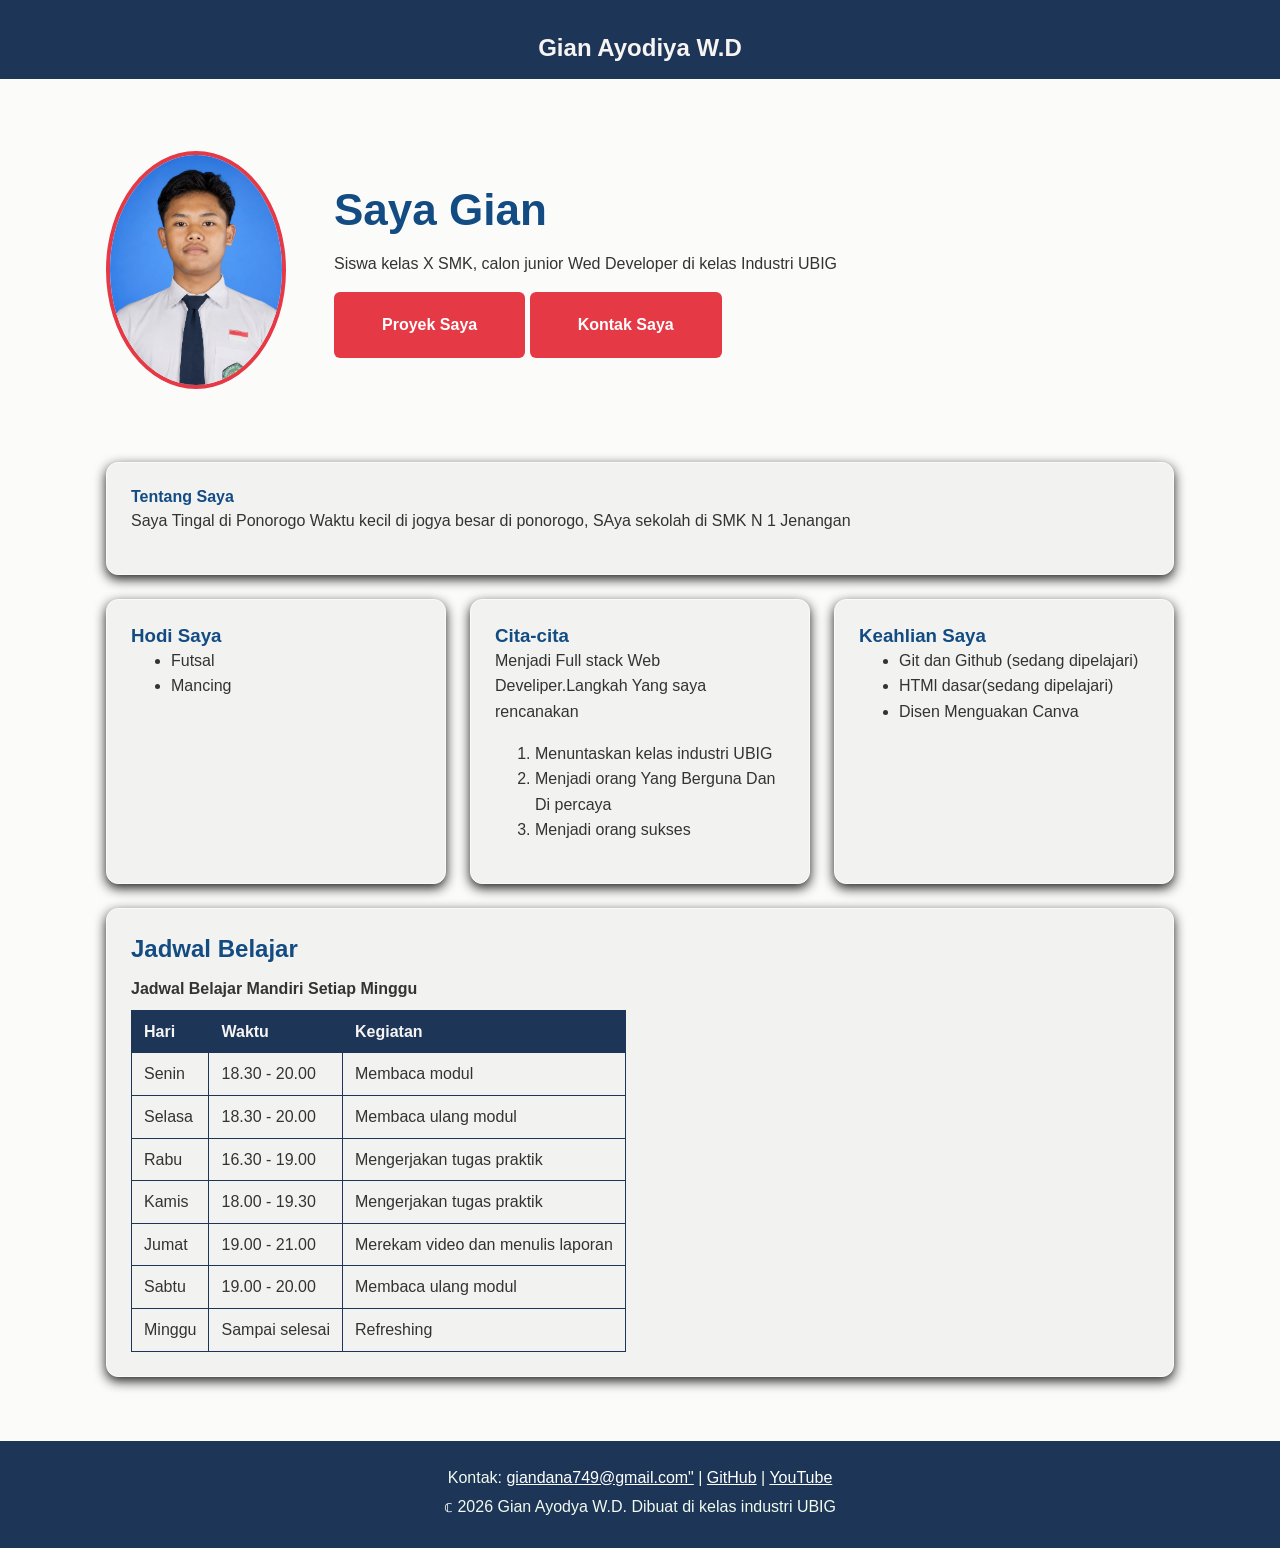
<file: index.html>
<!DOCTYPE html>
<html lang="en">
    <head>
        <meta charset="UFT-8">
        <meta name="viewport" content="width=device-width, initial-scale=1.0">
        <title>Tugas 3</title>
        <link rel="preconnect" href="https://fonts.gogleleapis.com">
        <link rel="preconnect" href="https://fonts.gstatic.com" crossorigin>
        <link href="https://fonts.gogleleapis.com/css2? family=Inter:wght@400;600&family=Poppins:wght@600;700&display=swap" rel="stylesheet">
        <link rel="stylesheet" href="css/style modul 4.css">
    </head>
    <body>
            
        <header>
            <div class="container navbar" style="text-align: center;">
            <h1>Gian Ayodiya W.D</h1>
            </div>
        </header>

        <section class="container">
        <main>
            <figure>
                   <section class="hero">
                    <img src="img/gian.jpeg" alt="Foto Profil Gian Ayodya" width="180">
                    <div>
                        <h2>Saya Gian</h2>
                          <p>Siswa kelas X SMK, calon junior Wed Developer di kelas Industri UBIG</p>

                        <a href="Modul 4 proyek.html" class="tombol"><button>Proyek Saya</button></a>
                        <a href="Modul 4 kontak.html" class="tombol"><button>Kontak Saya</button></a>
                    </div>  
                    </section>  
            </figure>
            <br>
          
            <section>
                <section class="kartu">
                <h1>Tentang Saya</h1>
                <p>Saya Tingal di Ponorogo Waktu kecil di jogya besar di ponorogo, SAya sekolah di SMK N 1 Jenangan</p>
            </section>
            </section>
             
    <div class="daftar-kartu">            
    <section class="kartu">                      
    <h1>Hodi Saya</h1>
        <ul>
            <li>Futsal</li>
            <li>Mancing</li>
        </ul>
    </section>

    <section class="kartu">
        <h1>Cita-cita</h1>
            <p>Menjadi Full stack Web Develiper.Langkah Yang saya rencanakan</p>
            <ol>
                <li>Menuntaskan kelas industri UBIG</li>
                <li>Menjadi orang Yang Berguna Dan Di percaya</li>
                <li>Menjadi orang sukses</li>
            </ol>
    </section>

    <section class="kartu">
        <h1>Keahlian Saya</h1>
            <ul>
                <li>Git dan Github (sedang dipelajari)</li>
                <li>HTMl dasar(sedang dipelajari)</li>
                <li>Disen Menguakan Canva</li>
            </ul>
    </section>
    </div>

    <section class="kartu">    
    <h2>Jadwal Belajar</h2>
    <table>
        <caption>Jadwal Belajar Mandiri Setiap Minggu</caption>
    <thead>
        <tr>
            <th>Hari</th>
            <th>Waktu</th>
            <th>Kegiatan</th>
       </tr>

    </thead>
    <tbody>
                
        <tr>
            <td>Senin</td>
            <td>18.30 - 20.00</td>
            <td>Membaca modul</td>
        </tr>

        <tr>
            <td>Selasa</td>
            <td>18.30 - 20.00</td>
            <td>Membaca ulang modul</td>
        </tr>

         <tr>
            <td>Rabu</td>
            <td>16.30 - 19.00</td>
            <td>Mengerjakan tugas praktik </td>
        </tr>

        <tr>
            <td>Kamis</td>
            <td>18.00 - 19.30</td>
            <td>Mengerjakan tugas praktik</td>
        </tr>

        <tr>
            <td>Jumat</td>
            <td>19.00 - 21.00</td>
            <td>Merekam video dan menulis laporan</td>
        </tr>

        <tr>
            <td>Sabtu</td>
            <td>19.00 - 20.00</td>
            <td>Membaca ulang modul</td>
        </tr>

        <tr>
            <td>Minggu</td>
            <td>Sampai selesai</td>
            <td>Refreshing</td>
        </tr>
    </tbody>
    </table>
    </section>
</section>

<footer>
 <p>Kontak: 
            <a href="mailto:/giandana749@gmail.com">giandana749@gmail.com"</a> |
            <a href="https://github.com/" target="_blank">GitHub</a> |
            <a href="https://www.youtube.com/" target="_blank">YouTube</a></p>
            <p>&copf; 2026 Gian Ayodya W.D. Dibuat di kelas industri UBIG</p>
</p>    
</footer>

        </main>
    </body>
    
</html>
</file>
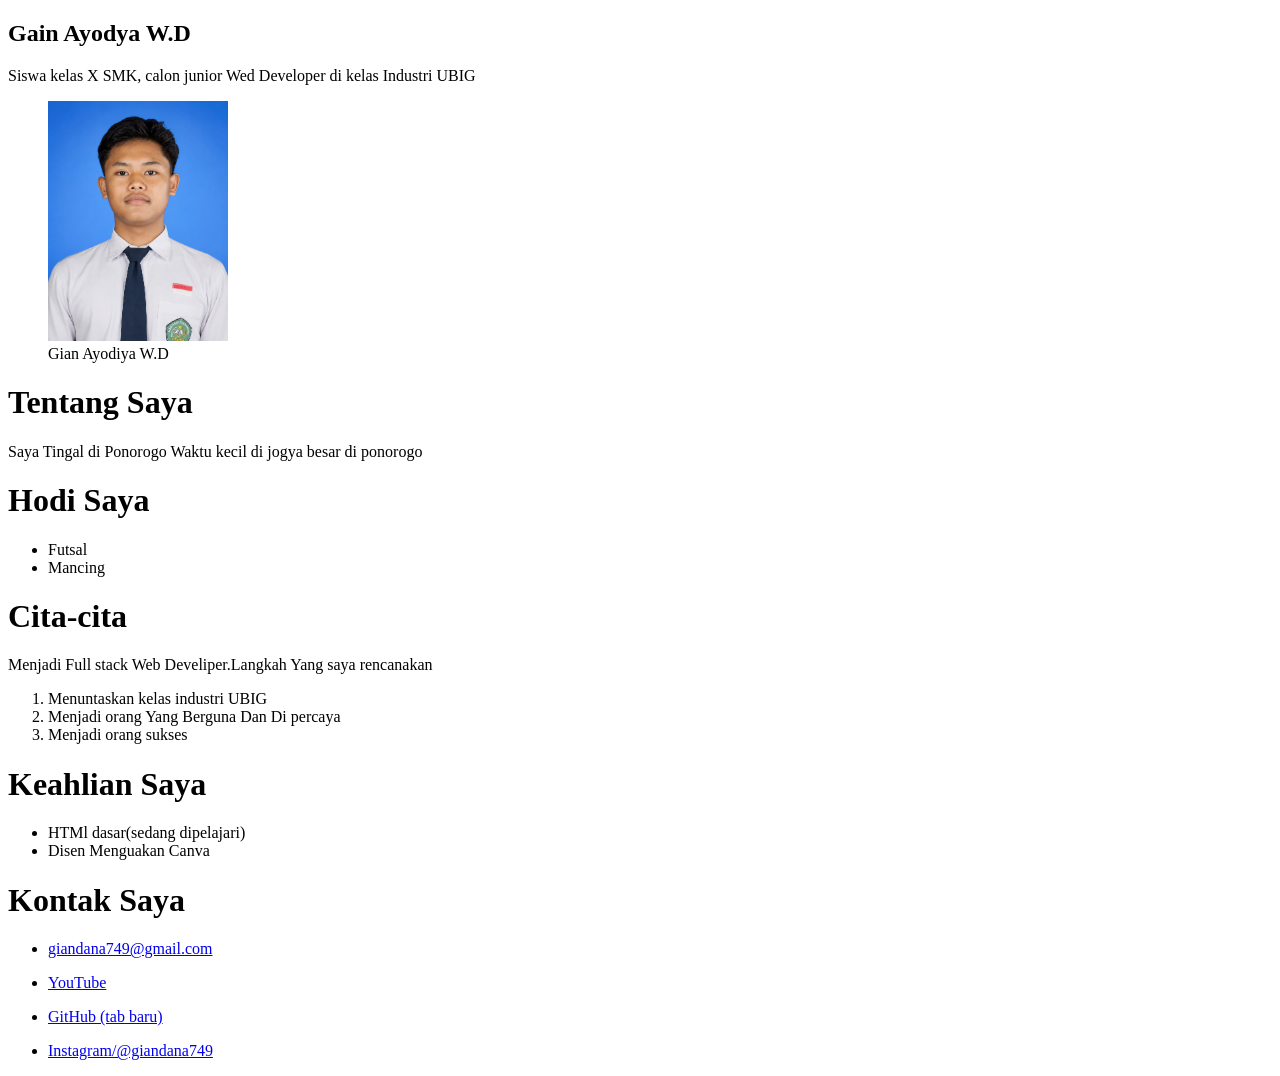
<file: Modul 1.html>
<!doctype html>
<html lang="en">
  <head>
    <meta charset="UTF-8" />
    <meta name="viewport" content="width=device-width, initial-scale=1.0" />
    <title>Gian Ayodya W.D</title>
  </head>
  <body>
    <h2>Gain Ayodya W.D</h2>
    <p>Siswa kelas X SMK, calon junior Wed Developer di kelas Industri UBIG</p>
    <figure>
      <img src="img/gian.jpeg" alt="" width="180">
      <figcaption>Gian Ayodiya W.D</figcaption>
    </figure>
    <h1>Tentang Saya</h1>

    <p>Saya Tingal di Ponorogo Waktu kecil di jogya besar di ponorogo</p>

    <h1>Hodi Saya</h1>
    <ul>
      <li>Futsal</li>
      <li>Mancing</li>
    </ul>

    <h1>Cita-cita</h1>
    <p>Menjadi Full stack Web Develiper.Langkah Yang saya rencanakan</p>
    <ol>
      <li>Menuntaskan kelas industri UBIG</li>
      <li>Menjadi orang Yang Berguna Dan Di percaya</li>
      <li>Menjadi orang sukses</li>
    </ol>

    <h1>Keahlian Saya</h1>
    <ul>
      <li>HTMl dasar(sedang dipelajari)</li>
      <li>Disen Menguakan Canva</li>
    </ul>

    <h1>Kontak Saya</h1>
    <ul>
   <li><p><a href="https://giandana749@gmail.com">giandana749@gmail.com</a></p></li>
    <li><p><a href="https://www.youtube.com/">YouTube</a></p></li>
    <li><p><a href="https://github.com/" target="_blank">GitHub (tab baru)</a></p></li>
    <li><p><a href="https://Instagram.com/">Instagram/@giandana749</a></p></li>
    </ul>
  </body>
</html>
</file>
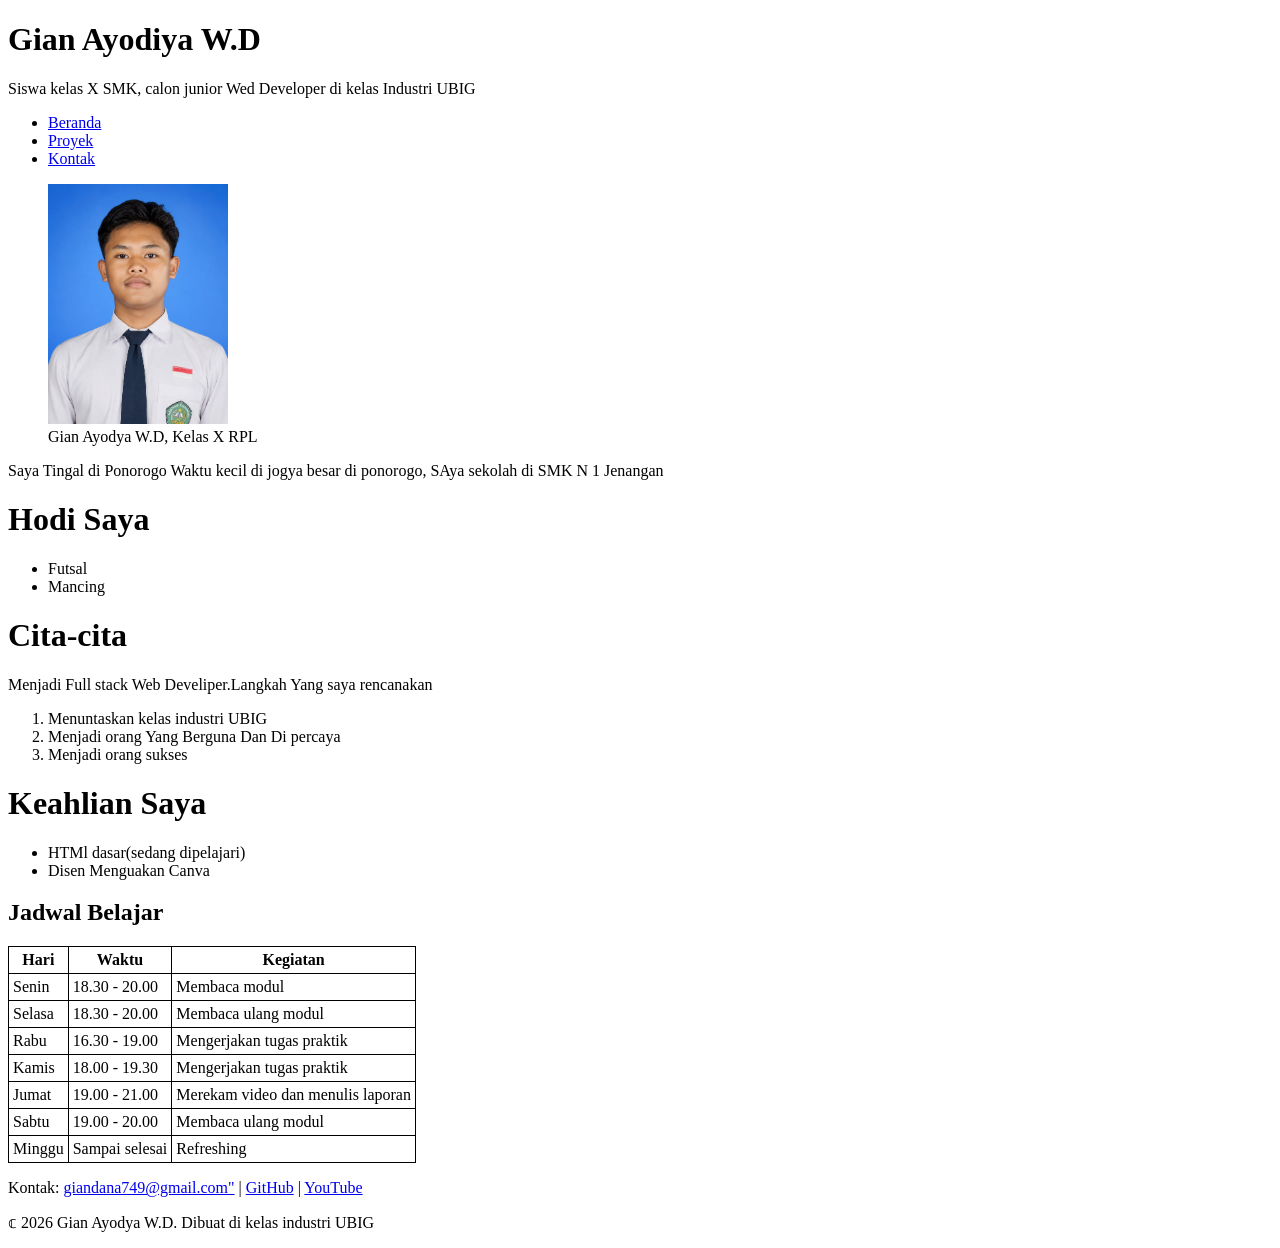
<file: Modul 2.html>
<!DOCTYPE html>
<html lang="en">
<head>
    <meta charset="UTF-8">
    <meta name="viewport" content="width=device-width, initial-scale=1.0">
    <title>Document</title>
</head>

     <h1>Gian Ayodiya W.D</h1>
     <p>Siswa kelas X SMK, calon junior Wed Developer di kelas Industri UBIG</p>
        <ul>
            <li><a href="index1.html">Beranda</a></li>
            <li><a href="proyek1.html">Proyek</a></li>
            <li><a href="kontak1.html">Kontak</a></li>
        </ul>
    <main>
            <figure>
                <img src="img/gian.jpeg" width="180">
                <figcaption>Gian Ayodya W.D, Kelas X RPL</figcaption>
            </figure>
            <p>Saya Tingal di Ponorogo Waktu kecil di jogya besar di ponorogo, SAya sekolah di SMK N 1 Jenangan</p>

            <style>
                table, th, td { border: 1px solid black; border-collapse: collapse;padding: 4px}
            </style>

            <h1>Hodi Saya</h1>
            <ul>
                <li>Futsal</li>
                <li>Mancing</li>
            </ul>

            <h1>Cita-cita</h1>
            <p>Menjadi Full stack Web Develiper.Langkah Yang saya rencanakan</p>
            <ol>
                <li>Menuntaskan kelas industri UBIG</li>
                <li>Menjadi orang Yang Berguna Dan Di percaya</li>
                <li>Menjadi orang sukses</li>
            </ol>

            <h1>Keahlian Saya</h1>
            <ul>
                <li>HTMl dasar(sedang dipelajari)</li>
                <li>Disen Menguakan Canva</li>
            </ul>
    </main>

    
          <h2>Jadwal Belajar</h2>
          <table>
            <thead>
                <tr>
                    <th>Hari</th>
                    <th>Waktu</th>
                    <th>Kegiatan</th>
                </tr>
            </thead>
            <tbody>
                
                <tr>
                    <td>Senin</td>
                    <td>18.30 - 20.00</td>
                    <td>Membaca modul</td>
                </tr>

                <tr>
                    <td>Selasa</td>
                    <td>18.30 - 20.00</td>
                    <td>Membaca ulang modul</td>
                </tr>

                <tr>
                    <td>Rabu</td>
                    <td>16.30 - 19.00</td>
                    <td>Mengerjakan tugas praktik </td>
                </tr>

                <tr>
                    <td>Kamis</td>
                    <td>18.00 - 19.30</td>
                    <td>Mengerjakan tugas praktik</td>
                </tr>

                <tr>
                    <td>Jumat</td>
                    <td>19.00 - 21.00</td>
                    <td>Merekam video dan menulis laporan</td>
                </tr>

                <tr>
                    <td>Sabtu</td>
                    <td>19.00 - 20.00</td>
                    <td>Membaca ulang modul</td>
                </tr>
                <tr>
                    <td>Minggu</td>
                    <td>Sampai selesai</td>
                    <td>Refreshing</td>
                </tr>
            </tbody>
         </table>
    <footer>
        <p>Kontak: <a href="mailto:/giandana749@gmail.com">giandana749@gmail.com"</a> |
         
            <a href="https://github.com/" target="_blank">GitHub</a> |
            <a href="https://www.youtube.com/" target="_blank">YouTube</a></p>
            <p>&copf; 2026 Gian Ayodya W.D. Dibuat di kelas industri UBIG</p>
    </footer>

    
  </body>
  </html>
</body>
</html>
</file>
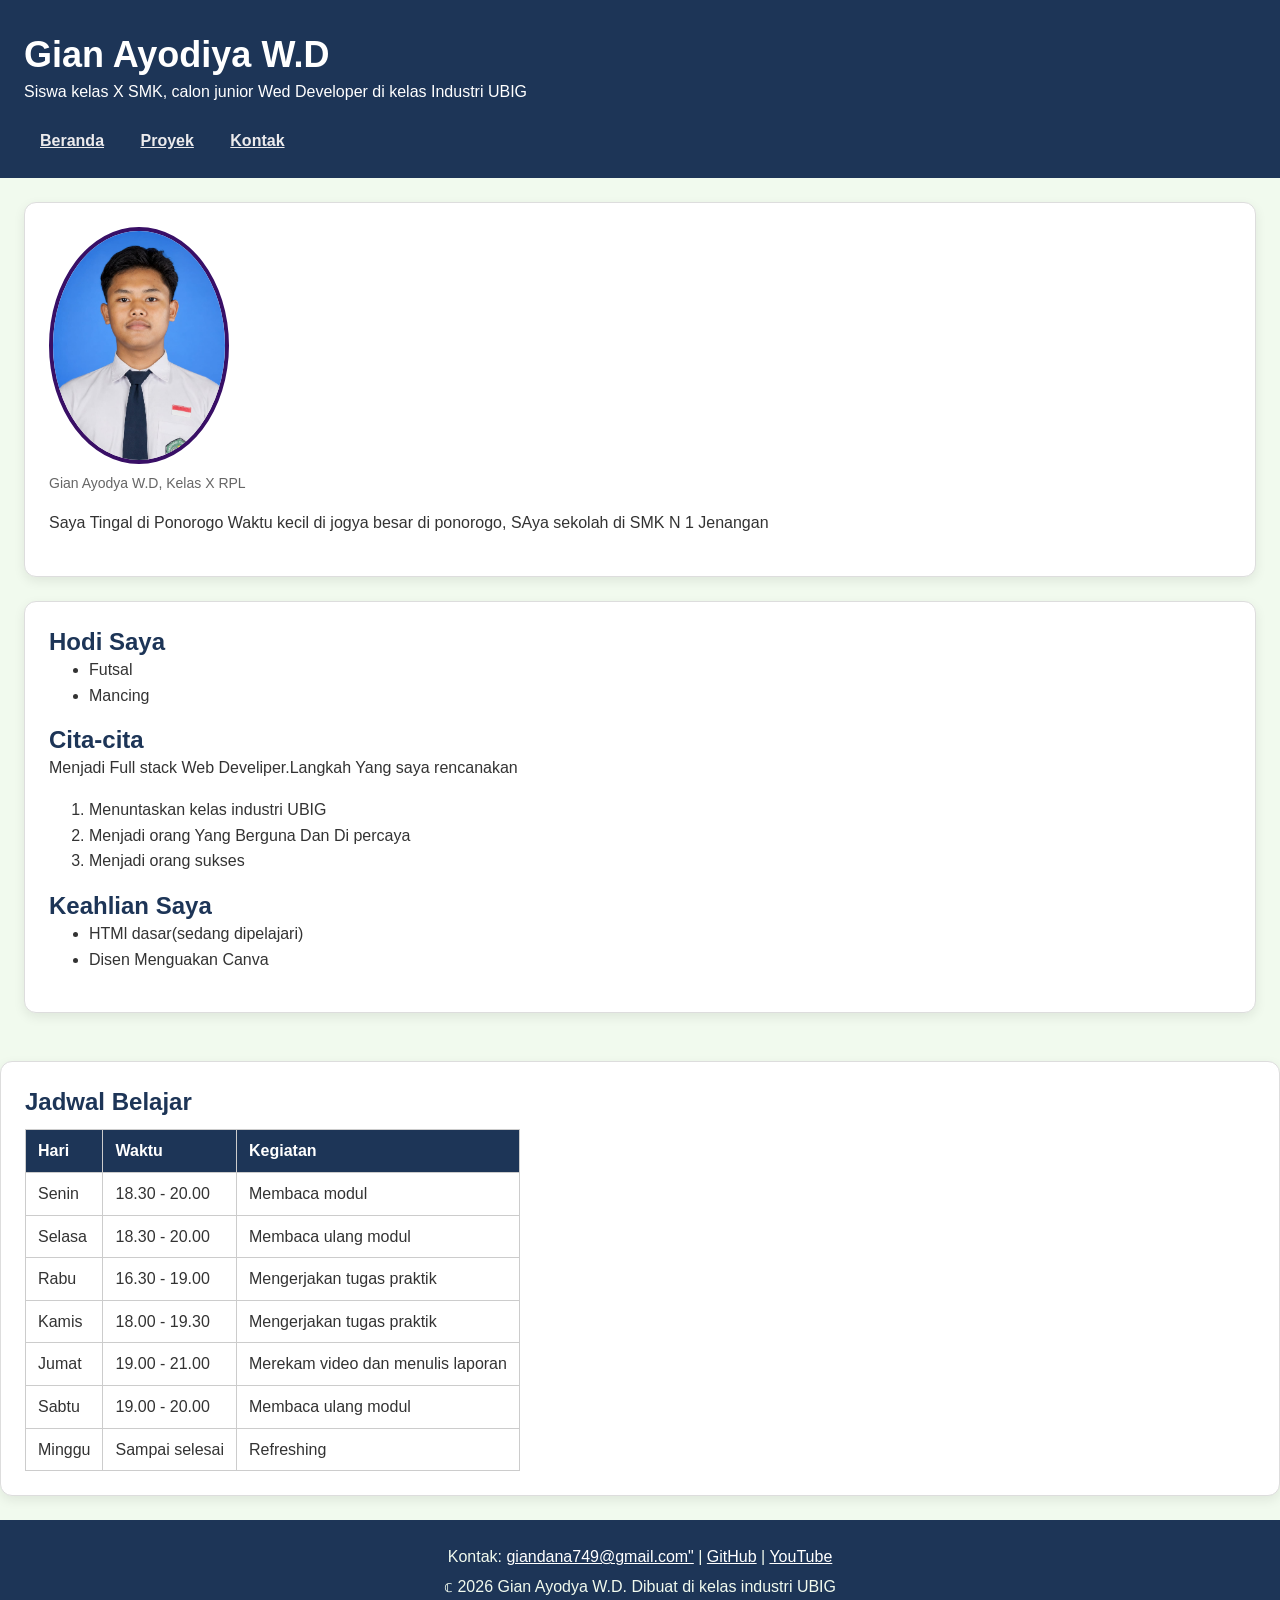
<file: Modul 3 index.html>
<!DOCTYPE html>
<html lang="en">
<head>
    <meta charset="UTF-8">
    <meta name="viewport" content="width=device-width, initial-scale=1.0">
    <title>Document</title>
    <link rel="stylesheet" href="css/style modul 3.css">
</head>
    <header>

     <h1>Gian Ayodiya W.D</h1>
     <p>Siswa kelas X SMK, calon junior Wed Developer di kelas Industri UBIG</p>
      <nav>
        <ul>
            <li><a href="Modul 3 index.html">Beranda</a></li>
            <li><a href="Modul 3 proyek.html">Proyek</a></li>
            <li><a href="Modul 3 kontak.html">Kontak</a></li>
        </ul>
      </nav>
    </header>
    <main>
        <section class="kartu">
            

            <figure>
                <img src="img/gian.jpeg" width="180">
                <figcaption>Gian Ayodya W.D, Kelas X RPL</figcaption>
            </figure>
            <p>Saya Tingal di Ponorogo Waktu kecil di jogya besar di ponorogo, SAya sekolah di SMK N 1 Jenangan</p>
        </section >

        <section class="kartu">
            <h1>Hodi Saya</h1>
            <ul>
                <li>Futsal</li>
                <li>Mancing</li>
            </ul>

            <h1>Cita-cita</h1>
            <p>Menjadi Full stack Web Develiper.Langkah Yang saya rencanakan</p>
            <ol>
                <li>Menuntaskan kelas industri UBIG</li>
                <li>Menjadi orang Yang Berguna Dan Di percaya</li>
                <li>Menjadi orang sukses</li>
            </ol>

            <h1>Keahlian Saya</h1>
            <ul>
                <li>HTMl dasar(sedang dipelajari)</li>
                <li>Disen Menguakan Canva</li>
            </ul>
        </section>
    </main>

    
      <section class="kartu">
          <h2>Jadwal Belajar</h2>
          <table>
            <thead>
                <tr>
                    <th>Hari</th>
                    <th>Waktu</th>
                    <th>Kegiatan</th>
                </tr>
            </thead>
            <tbody>
                
                <tr>
                    <td>Senin</td>
                    <td>18.30 - 20.00</td>
                    <td>Membaca modul</td>
                </tr>

                <tr>
                    <td>Selasa</td>
                    <td>18.30 - 20.00</td>
                    <td>Membaca ulang modul</td>
                </tr>

                <tr>
                    <td>Rabu</td>
                    <td>16.30 - 19.00</td>
                    <td>Mengerjakan tugas praktik </td>
                </tr>

                <tr>
                    <td>Kamis</td>
                    <td>18.00 - 19.30</td>
                    <td>Mengerjakan tugas praktik</td>
                </tr>

                <tr>
                    <td>Jumat</td>
                    <td>19.00 - 21.00</td>
                    <td>Merekam video dan menulis laporan</td>
                </tr>

                <tr>
                    <td>Sabtu</td>
                    <td>19.00 - 20.00</td>
                    <td>Membaca ulang modul</td>
                </tr>
                <tr>
                    <td>Minggu</td>
                    <td>Sampai selesai</td>
                    <td>Refreshing</td>
                </tr>
            </tbody>
         </table>
        </section>
    <footer>
        <p>Kontak: 
            <a href="mailto:/giandana749@gmail.com">giandana749@gmail.com"</a> |
            <a href="https://github.com/" target="_blank">GitHub</a> |
            <a href="https://www.youtube.com/" target="_blank">YouTube</a></p>
            <p>&copf; 2026 Gian Ayodya W.D. Dibuat di kelas industri UBIG</p>
    </footer>

    
  </body>
  </html>
</body>
</html>
</file>
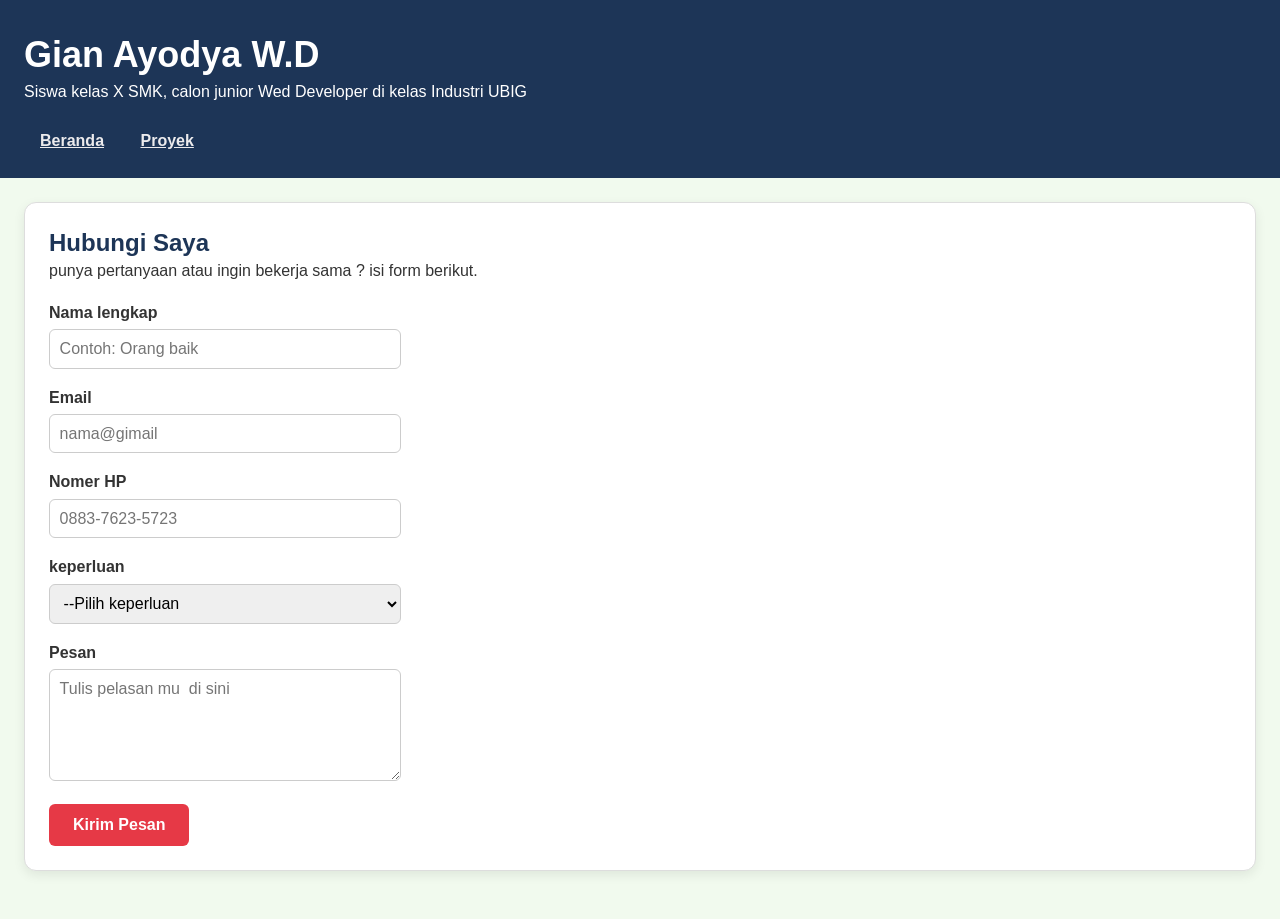
<file: Modul 3 kontak.html>
<!DOCTYPE html>
<html lang="en">
<head>
    <meta charset="UTF-8">
    <meta name="viewport" content="width=device-width, initial-scale=1.0">
    <title>Document</title>
    <link rel="stylesheet" href="css/style modul 3.css">
</head>
<body>
    <header>
    <h1>Gian Ayodya W.D</h1>
    <p>Siswa kelas X SMK, calon junior Wed Developer di kelas Industri UBIG</p>
    <nav>
        <ul>
            <li><a href="Modul 3 index.html">Beranda</a></li>
            <li><a href="Modul 3 proyek.html">Proyek</a></li>
        </ul>
    </nav>
    </header>
    <main>
        <section class="kartu">
            <h1>Hubungi Saya</h1>
            <p>punya pertanyaan atau ingin bekerja sama ? isi form berikut.</p>

            <form>
                <p>
                    <label for="nama">Nama lengkap</label>
                    <br>
                    <input type="text" id="nama" name="nama" placeholder="Contoh: Orang baik" required>
                </p>

                <p>
                    <label for="email">Email</label>
                    <br>
                    <input type="text" id="email" name="email" placeholder="nama@gimail" required>
                </p>

                <p>
                    <label for="hp">Nomer HP</label>
                    <br>
                    <input type="text" id="hp" name="hp" placeholder="0883-7623-5723" required>
                </p>

                <p>
                    <label for="keperluan">keperluan</label>
                    <br>
                    <select name="keperluan" id="keperluan" required>
                        <option value="">--Pilih keperluan</option>
                        <option value="bertanya">Bertanya</option>
                        <option value="kerja-sama">Kerja sama proyek</option>
                        <option value="lainya">Lainya</option>
                    </select>
                </p>

                <p>
                    <label for="pesan">Pesan</label>
                    <br>
                    <textarea name="pesan" id="pesan" rows="5" cols="40" placeholder="Tulis pelasan mu  di sini" required></textarea>
                </p>
                <button type="submit">Kirim Pesan</button>
            </form>
        </section>
    </main>
</body>
</html>
</file>
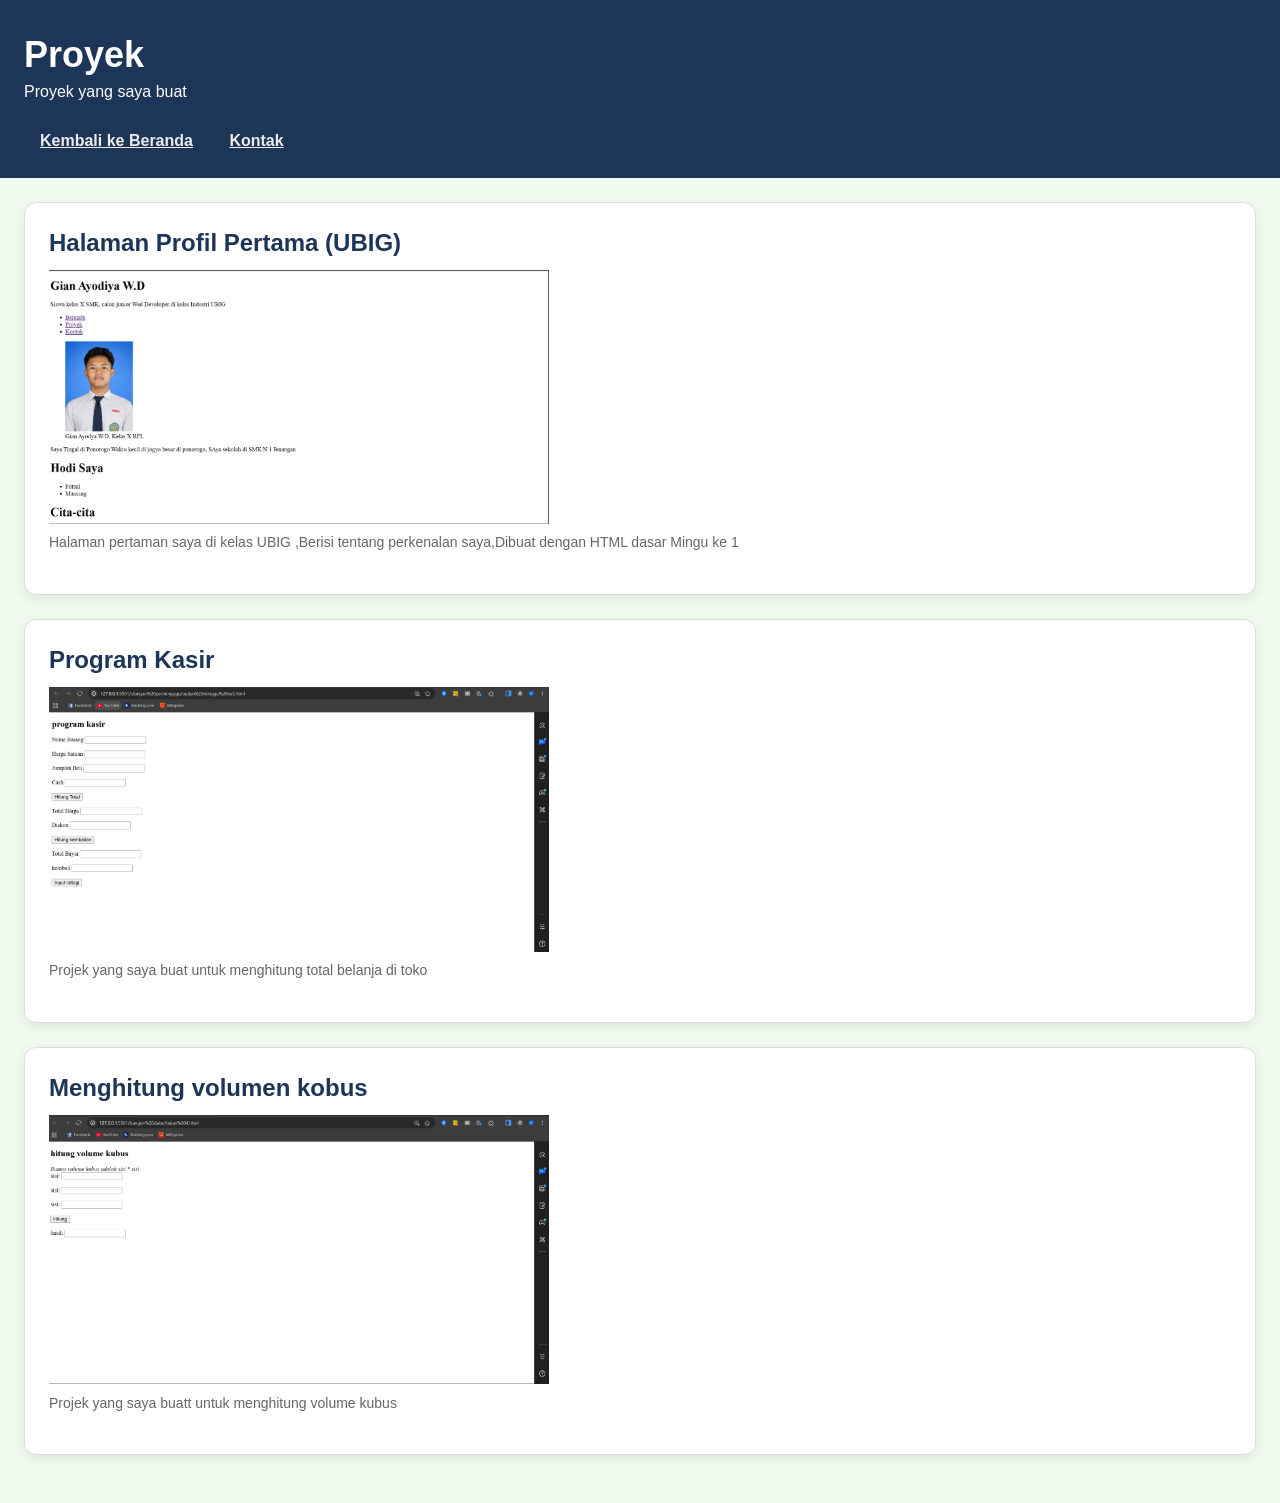
<file: Modul 3 proyek.html>
<!DOCTYPE html>
<html lang="en">
<head>
    <meta charset="UTF-8">
    <meta name="viewport" content="width=device-width, initial-scale=1.0">
    <title>Document</title>
    <link rel="stylesheet" href="css/style modul 3.css">

</head>
<body>
    <header>
    <h1>Proyek</h1>
    <p>Proyek yang saya buat</p>
    <nav>
        <ul>
            <li><a href="index1.html">Kembali ke Beranda</a></li>
            <li><a href="kontak1.html">Kontak</a></li>
        </ul>
    </nav>
    </header>   

    <main>
        <section class="kartu">
            <h2>Halaman Profil Pertama (UBIG)</h2>
            <article>
               <img src="img/foto1.jpeg" alt="" width="500">
               <figcaption>Halaman pertaman saya di kelas UBIG ,Berisi tentang perkenalan saya,Dibuat dengan HTML dasar Mingu ke 1</figcaption>
            </article>
        </section>
        <section class="kartu">
            <h2>Program Kasir </h2>
            <article>
                <img src="img/foto2.jpeg" alt="" width="500">
                <figcaption>Projek yang saya buat untuk menghitung total belanja di toko</figcaption>
            </article>
        </section>
        <section class="kartu">
            <h2>Menghitung volumen kobus</h2>
            <article>
                <img src="img/foto3.jpeg" alt="" width="500">
                <figcaption>Projek yang saya buatt untuk menghitung volume kubus</figcaption>
            </article>
        </section>
    </main>
</body>
</html>
</file>
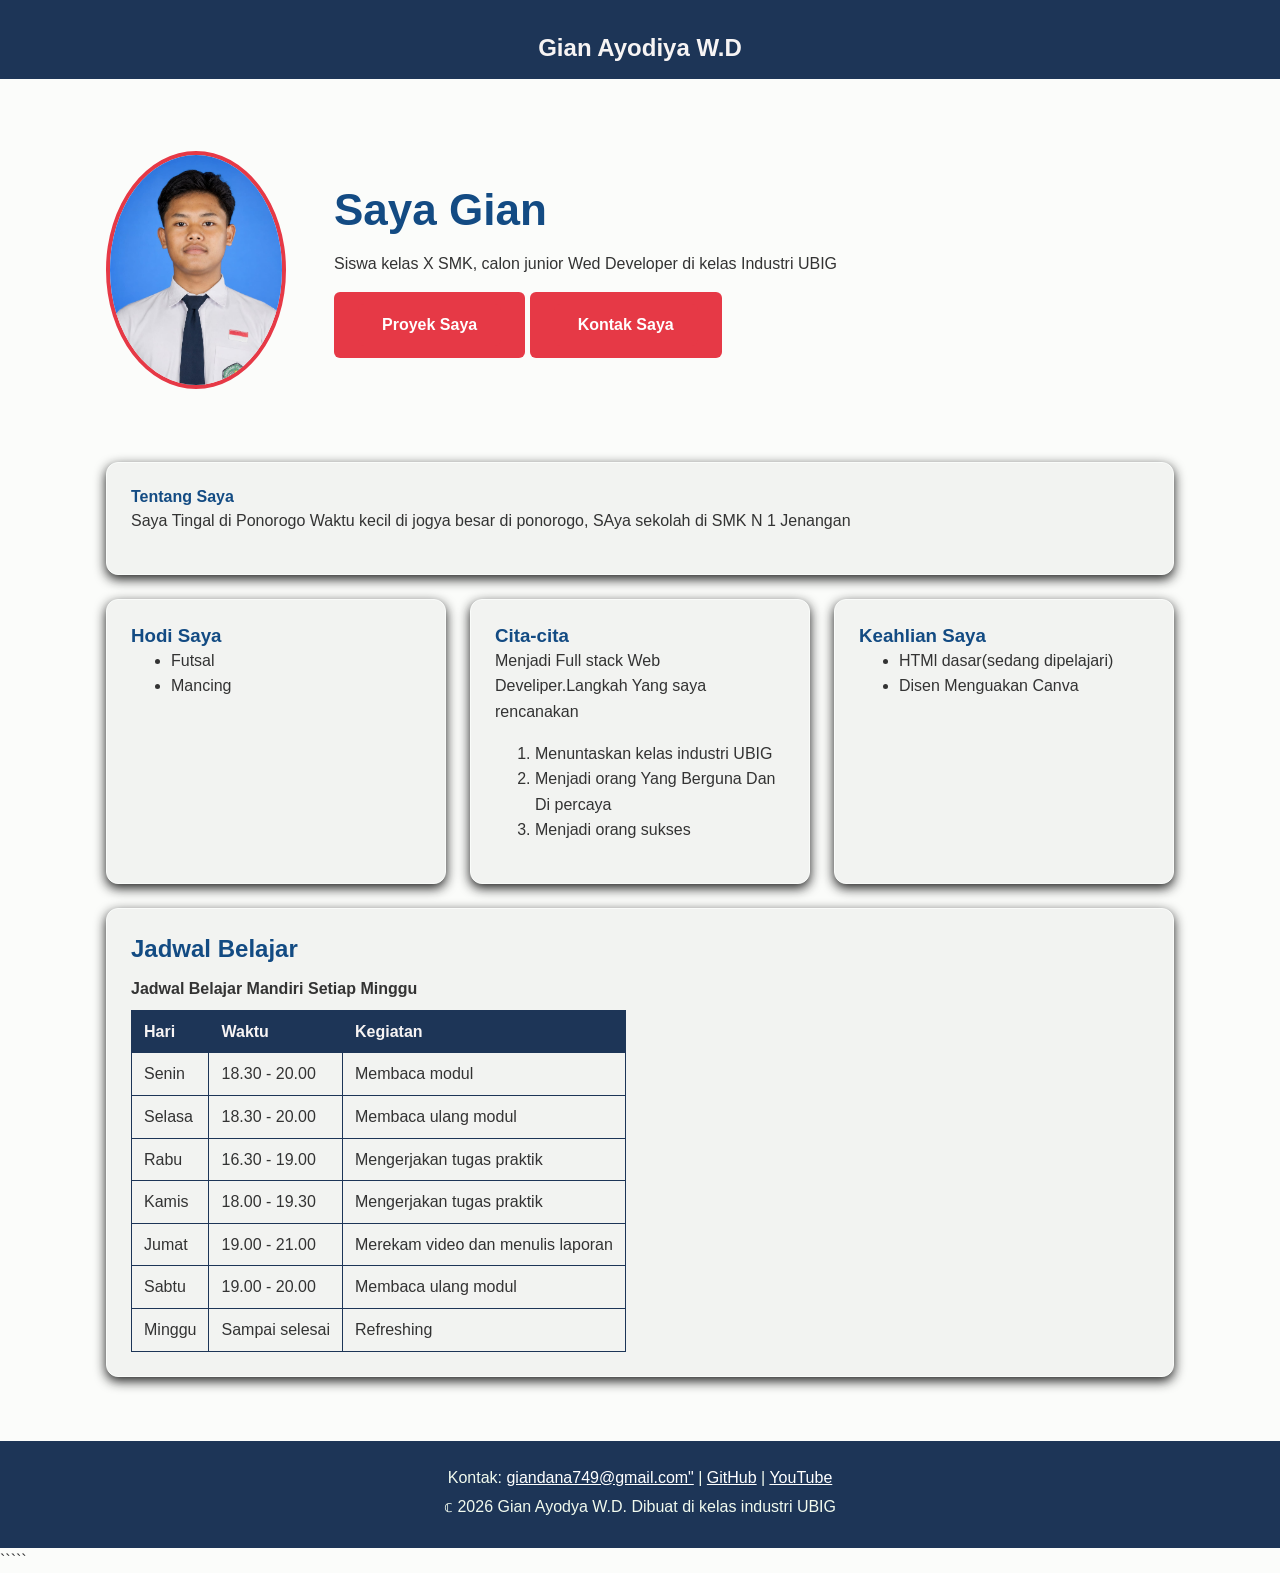
<file: Modul 4 index.html>
<!DOCTYPE html>
<html lang="en">
    <head>
        <meta charset="UFT-8">
        <meta name="viewport" content="width=device-width, initial-scale=1.0">
        <title>Tugas 3</title>
        <link rel="preconnect" href="https://fonts.gogleleapis.com">
        <link rel="preconnect" href="https://fonts.gstatic.com" crossorigin>
        <link href="https://fonts.gogleleapis.com/css2? family=Inter:wght@400;600&family=Poppins:wght@600;700&display=swap" rel="stylesheet">
        <link rel="stylesheet" href="css/style modul 4.css">
    </head>
    <body>
            
        <header>
            <div class="container navbar" style="text-align: center;">
            <h1>Gian Ayodiya W.D</h1>
            </div>
        </header>

        <section class="container">
        <main>
            <figure>
                   <section class="hero">
                    <img src="img/gian.jpeg" alt="Foto Profil Gian Ayodya" width="180">
                    <div>
                        <h2>Saya Gian</h2>
                          <p>Siswa kelas X SMK, calon junior Wed Developer di kelas Industri UBIG</p>

                        <a href="Modul 4 proyek.html" class="tombol"><button>Proyek Saya</button></a>
                        <a href="Modul 4 kontak.html" class="tombol"><button>Kontak Saya</button></a>
                    </div>  
                    </section>  
            </figure>
            <br>
          
            <section>
                <section class="kartu">
                <h1>Tentang Saya</h1>
                <p>Saya Tingal di Ponorogo Waktu kecil di jogya besar di ponorogo, SAya sekolah di SMK N 1 Jenangan</p>
            </section>
            </section>
             
    <div class="daftar-kartu">            
    <section class="kartu">                      
    <h1>Hodi Saya</h1>
        <ul>
            <li>Futsal</li>
            <li>Mancing</li>
        </ul>
    </section>

    <section class="kartu">
        <h1>Cita-cita</h1>
            <p>Menjadi Full stack Web Develiper.Langkah Yang saya rencanakan</p>
            <ol>
                <li>Menuntaskan kelas industri UBIG</li>
                <li>Menjadi orang Yang Berguna Dan Di percaya</li>
                <li>Menjadi orang sukses</li>
            </ol>
    </section>

    <section class="kartu">
        <h1>Keahlian Saya</h1>
            <ul>
                <li>HTMl dasar(sedang dipelajari)</li>
                <li>Disen Menguakan Canva</li>
            </ul>
    </section>
    </div>

    <section class="kartu">    
    <h2>Jadwal Belajar</h2>
    <table>
        <caption>Jadwal Belajar Mandiri Setiap Minggu</caption>
    <thead>
        <tr>
            <th>Hari</th>
            <th>Waktu</th>
            <th>Kegiatan</th>
       </tr>

    </thead>
    <tbody>
                
        <tr>
            <td>Senin</td>
            <td>18.30 - 20.00</td>
            <td>Membaca modul</td>
        </tr>

        <tr>
            <td>Selasa</td>
            <td>18.30 - 20.00</td>
            <td>Membaca ulang modul</td>
        </tr>

         <tr>
            <td>Rabu</td>
            <td>16.30 - 19.00</td>
            <td>Mengerjakan tugas praktik </td>
        </tr>

        <tr>
            <td>Kamis</td>
            <td>18.00 - 19.30</td>
            <td>Mengerjakan tugas praktik</td>
        </tr>

        <tr>
            <td>Jumat</td>
            <td>19.00 - 21.00</td>
            <td>Merekam video dan menulis laporan</td>
        </tr>

        <tr>
            <td>Sabtu</td>
            <td>19.00 - 20.00</td>
            <td>Membaca ulang modul</td>
        </tr>

        <tr>
            <td>Minggu</td>
            <td>Sampai selesai</td>
            <td>Refreshing</td>
        </tr>
    </tbody>
    </table>
    </section>
</section>

<footer>
 <p>Kontak: 
            <a href="mailto:/giandana749@gmail.com">giandana749@gmail.com"</a> |
            <a href="https://github.com/" target="_blank">GitHub</a> |
            <a href="https://www.youtube.com/" target="_blank">YouTube</a></p>
            <p>&copf; 2026 Gian Ayodya W.D. Dibuat di kelas industri UBIG</p>
</p>    
</footer>

        </main>
    </body>
    
</html>`````
</file>
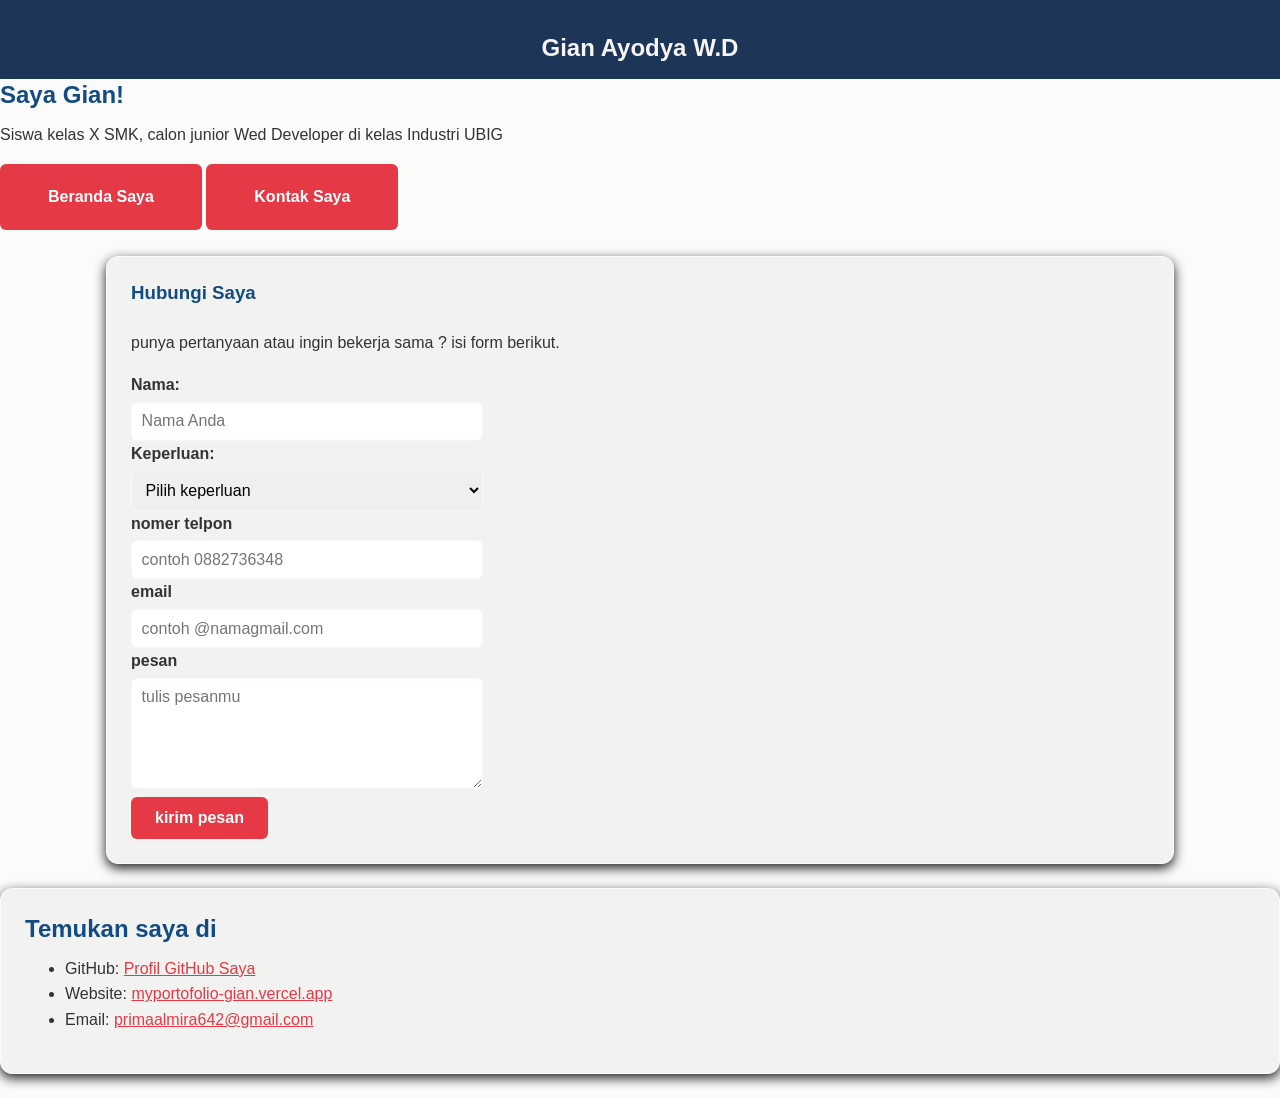
<file: Modul 4 kontak.html>
<!DOCTYPE html>
<html lang="en">
<head>
    <meta charset="UFT-8">
    <meta name="viewport" content="width=device-width, initial-scale=1.0">
    <title>Kontak</title>
    <link rel="stylesheet" href="css/style modul 4.css">
</head>    
<body>
    <header>
        <div class="container navbar">
        <h1>Gian Ayodya W.D</h1> 
        </div>
    </header>  
    <div>
      <h2>Saya Gian!</h2>
       <p>Siswa kelas X SMK, calon junior Wed Developer di kelas Industri UBIG</p>

            <a href="Modul 4 index.html" class="tombol"><button>Beranda Saya</button></a>
            <a href="Modul 4 kontak.html" class="tombol"><button>Kontak Saya</button></a>
    </div>  
    <br>
         <section class="container">
        <section class="kartu">
        <h1>Hubungi Saya</h1>
        <nav>
        <br>    
        <p>punya pertanyaan atau ingin bekerja sama ? isi form berikut.</p>

<label>Nama:</label><br>
<input type="text" id="nama" value="" placeholder="Nama Anda" required><br>        

<label>Keperluan:</label><br>
<select id="Keperluan" name="keperluan">

<option value="">Pilih keperluan</option>
<option value="">bertanya</option>    
<option value="">bekerja sama</option>
<option value="">lainnya</option>
</select>

<br>

<label>nomer telpon</label><br>
<input type="tel" id="nomer" value="" placeholder="contoh 0882736348" required><br>

<label>email</label><br>
<input type="email" id="email" value=""placeholder="contoh @namagmail.com" required><br>

<label>pesan</label><br>
<textarea id="pesan" name="pesan" rows="5" cols="40" placeholder="tulis pesanmu"></textarea><br>

<button type="submit">kirim pesan</button><br>
</section>
    </form>    
    </section>

<section class="kartu">
    <h2>Temukan saya di</h2>
    <ul>
        <li>GitHub: <a href="https://github.com/Giannbayan" target="_blank">Profil GitHub Saya</a></li>
        <li>Website: <a href="https://myportofolio-gian.vercel.app">myportofolio-gian.vercel.app</a></li>
        <li>Email: <a href="mailto:gian.primaalmira642@gmail.com">primaalmira642@gmail.com</a></li>
    </ul>
</section>

</body>
</html>
</file>
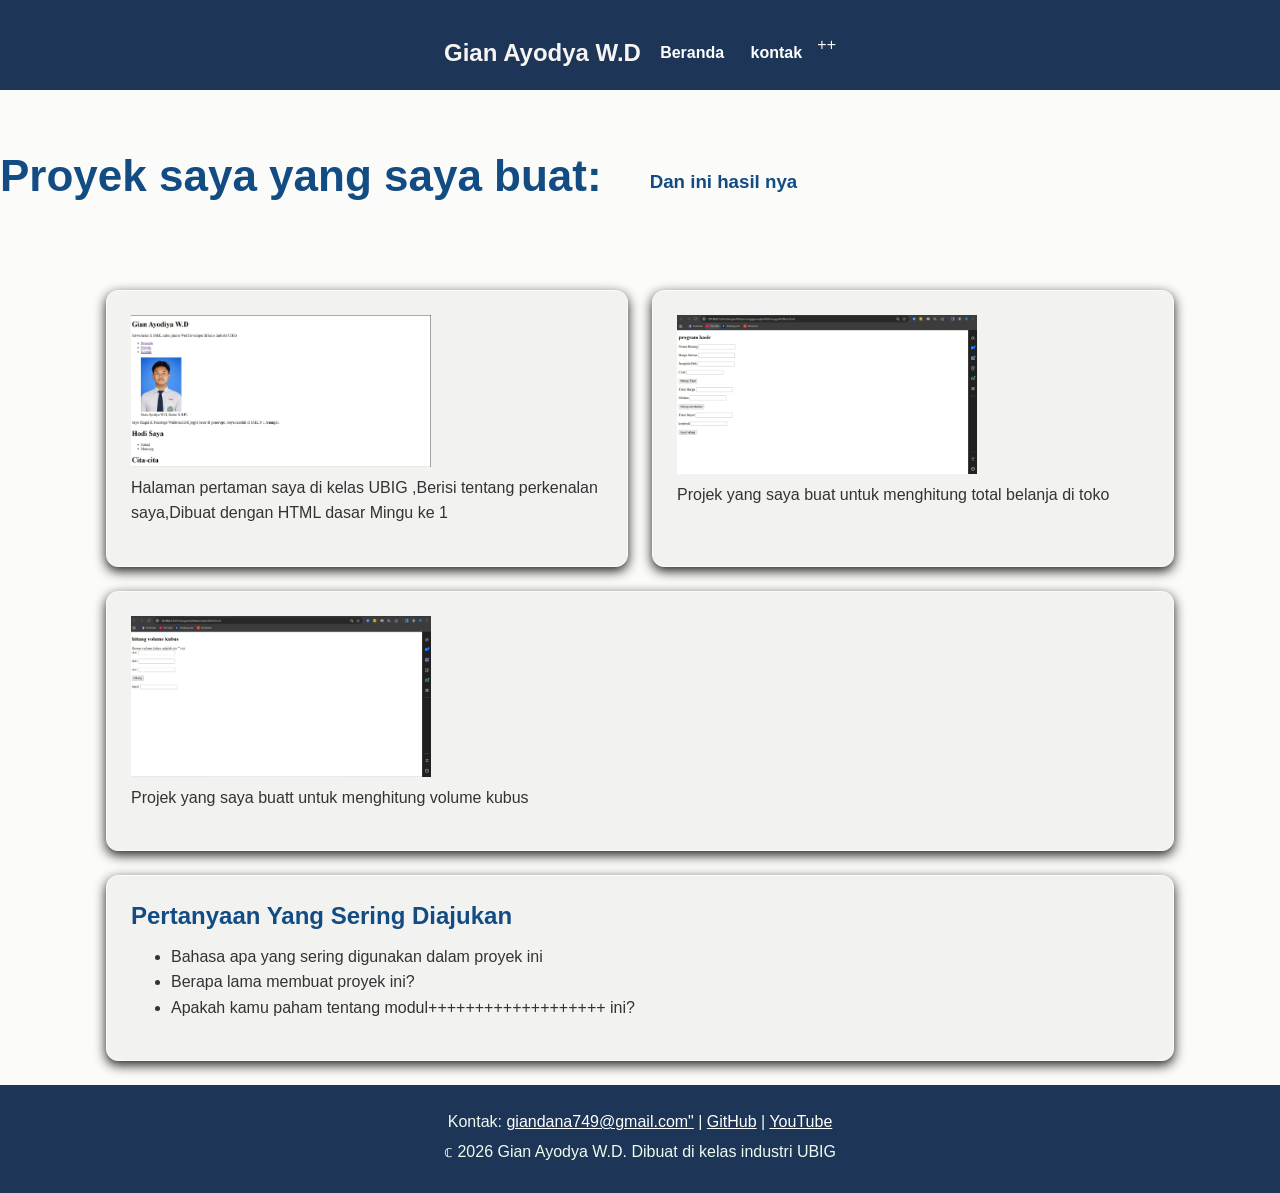
<file: Modul 4 proyek.html>
<!DOCTYPE html>
<html lang="en">
    <head>
        <meta charset="UFT-8">
        <meta name="viewport" content="width=device-width, initial-scale=1.0">
        <title>proyek</title>
        <link rel="stylesheet" href="css/style modul 4.css">
    </head>
    <body>
        <header>
            <div class="container navbar">
            <h1>Gian Ayodya W.D</h1>
            <nav>
            <ul>
                <li><a href="Modul 4 index.html">Beranda</a></li>
                <li><a href="Modul 4 kontak.html">kontak</a></li>++
            </ul>
            </nav>
            </div>
        </header>
        <br>

        <nav>
            <section class="hero">
            <h2>Proyek saya yang saya buat:</h2>
            <h1>Dan ini hasil nya</h1>
            </section>
        </nav>
        <br>
           
             <section class="container">           

            <div class="daftar-kartu">
            <article class="kartu">
            <img src="img/foto1.jpeg" alt="" width="300"> 
            <p>Halaman pertaman saya di kelas UBIG ,Berisi tentang perkenalan saya,Dibuat dengan HTML dasar Mingu ke 1</p>
            </article>

            <article class="kartu">
            <img src="img/foto2.jpeg" alt="" width="300">
            <p>Projek yang saya buat untuk menghitung total belanja di toko</p>
            </article>

            <article class="kartu">
            <img src="img/foto3.jpeg" alt="" width="300">
            <p>Projek yang saya buatt untuk menghitung volume kubus</p>
            </article>
            </div>

            <article class="kartu">
                <h2>Pertanyaan Yang Sering Diajukan</h2>
                <ul>
                    <li>Bahasa apa yang sering digunakan dalam proyek ini</li>
                    <li>Berapa lama membuat proyek ini?</li>
                    <li>Apakah kamu paham tentang modul+++++++++++++++++++ ini?</li>
                </ul>
            </article>
            </section>
            

        <footer>
        <p>Kontak: 
            <a href="mailto:/giandana749@gmail.com">giandana749@gmail.com"</a> |
            <a href="https://github.com/" target="_blank">GitHub</a> |
            <a href="https://www.youtube.com/" target="_blank">YouTube</a></p>
            <p>&copf; 2026 Gian Ayodya W.D. Dibuat di kelas industri UBIG</p>
    </footer>
    </body>
</html>
</file>
<file: css/style modul 4.css>
/* Reset */
* {
box-sizing: border-box;
margin: 0;
}

/* dasar halaman & warna huruf */
body {
 font-family: "Inter", Arial, sans-serif;
 font-size: 1rem;
 line-height: 1.6;
 color: #333333;
 background-color: #fbfcfa;
}
h1, h2, h3 {
 font-family: "Poppins", Arial, sans-serif;
 color: #134b83;
 line-height: 1.3;
}
h2 {
 margin-bottom: 0.75rem;
}
p, ul, ol {
 margin-bottom: 1rem;
}
a {
 color: #E63946;
}

/* hearder dan navbar dengan flexbox */
header {
  background-color: #1D3557;
  color: #faf6f6;
  padding: 2rem 1.5rem 1rem;
}
header h1 {
  color: #f7f4f4;
  font-size: 1.5rem;
}
.navbar {
    display: flex;
    justify-content: space-between;
    align-items: center;
    gap: 0.5rem;
}

/* aturan menu dengan flexbox */
nav ul {
    display: flex;
    gap: 0.25rem;
    padding: 0;
    margin: 0;
    list-style: none;
}

nav a {
    display: inline-block;
    padding: 0.5rem 0.7rem;
    border-radius: 6px;
    color: #FFFFFF;
    font-weight: 600;
    text-decoration: none;
}

/* kartu */
main { padding: 1.5rem; 
}

.kartu {
  background-color: #f2f3f1;
  padding: 1.5rem;
  margin-bottom: 1.5rem;
  border: 1px solid #fafcfa;
  border-radius: 12px;
  box-shadow: 0 4px 12px rgba(15, 15, 15, 0.945);
}

figure img {
  border: 4px solid #E63946;
  border-radius: 50%;
}

figcaption {
    font-size: 0.875rem;
    color: #494949f8;
    margin-bottom: 1rem;
}

/* table */
table {
border-collapse: collapse;
}
caption {
font-weight: 600;
text-align: left;
margin-bottom: 0.5rem;
}
th, td {
border: 1px solid #1D3557;
padding: 0.5rem 0.75rem;
text-align: left;
}
th {
background-color: #1D3557;
color: #f7f4f4;
}

/* footer */
footer {
 background-color: #1D3557;
 color: #F1FAEE;
 text-align: center;
 padding: 1.5rem;
}
footer p {
 margin-bottom: 0.25rem;
}
footer a {
 color: #FFFFFF;
}

/* Form */
label {
 font-weight: 600;
}
input, select, textarea {
 width: 22rem;
 padding: 0.6rem;
 margin-top: 0.25rem;
 border: 1px solid #faf6f6;
 border-radius: 6px;
 font-family: inherit;
 font-size: 1rem;
}
button {
 padding: 0.75rem 1.5rem;
 border: none;
 border-radius: 6px;
 background-color: #E63946;
 color: #FFFFFF;
 font-family: inherit;
 font-size: 1rem;
 font-weight: 600;
 cursor: pointer;
}

/* tambahan */

/* aturan daftar kartu */
.daftar-kartu {
    display: flex;
    flex-wrap: wrap;
    gap: 1.5rem;
    margin-bottom: 1.5rem;
}

.daftar-kartu .kartu {
    flex: 1 1 280px;
    margin-bottom: 0;
}

/* container */
.container {
   max-width: 1100px;
   margin: 0 auto;
   padding: 0 1rem;
}

main {
    padding: 1.5rem 0;
}

.hero {
   display: flex;
   flex-direction: column;
   align-items: center;
   gap: 1.5rem;
   padding: 1rem 0 2rem;
   text-align: center;
}

.hero img {
    border: 4px solid #E63946;
    border-radius: 50%;
}

.hero h2 {
    font-size: 2rem;
}

.tombol {
    display: inline-block;
    padding: 0.75rem 1.5rem;
    border-radius: 6px;
    background-color: #E63946;
    color: #FFFFFF;
    font-weight: 600;
    text-decoration: none;
}

/*  Tablet: lebar layar 768px ke atas */
@media (min-width: 768px) {
    .hero {
        flex-direction: row;
        padding: 2rem 0 3rem;
        text-align: left;
    }
    .kartu {
        padding: 1.5rem;
    }
}

/*  Laptop: lebar layar 1024px ke atas */
@media (min-width: 1024px) {
    main {
        padding: 2.5rem 0;
    }
    .hero {
        gap: 3rem;
    }
    .hero h2 {
       font-size: 2.75rem;
    }
}
.navbar {
    display: flex;
    justify-content: center;
}
</file>
<file: css/style modul 3.css>
/* Reset*/
* {
    box-sizing: border-box;
    margin: 0;
} 
tabel, th, td {border: 1px solid red; border-collapse: collapse; padding: 4px; }
/* 2. Dasar halmana: warna dan huruf */
body {
    font-family: "Inter", Arial, sans-serif;
    font-size: 1rem;
    line-height: 1.6;
    color: #333333;
    background-color: #f1faee;
}
h1, h2 {
    font-family: "Poppins", Arial, sans-serif;
    color: #1d3557;
    line-height: 1.3;
}
h2 {
    margin-bottom: 0.75rem;
}
p, ul, ol {
    margin-bottom: 1rem;
}
a {
    color: #ecebed;
}
/* 3. Header dan menu */
header {
    background-color: #1d3557;
    color: #ffffff;
    padding: 2rem 1.5rem 1rem;
}
header h1 {
    color: #ffffff;
    font-size: 2.25rem;
}
nav ul {
    padding: 0;
    margin: 0;
}
nav li {
    display: inline-block;
    padding: 0.5rem 1rem;
    border-radius: 6px;
    color: #ffffff;
    font-weight: 600;
    text-decoration: none;
}
/* 4. isi utama dan kartu */
main {
    padding: 1.5rem;
}
.kartu {
    background-color: #ffffff;
    padding: 1.5rem;
    margin-bottom: 1.5rem;
    border: 1px solid #dddddd;
    border-radius: 12px;
    box-shadow: 0 4px 12px rgba(0, 0, 0, 0.08);
}
figure img {
    border: 4px solid #390f66;
    border-radius: 50%;
}
figcaption {
    font-size: 0.875rem;
    color: #666666;
    margin-bottom: 1rem;
}
/* 5. Tabel */
table {
    border-collapse: collapse;
}
caption {
    font-weight: 600;
    text-align: left;
    margin-bottom: 0.5rem;
}
th, td {
    border: 1px solid #cccccc;
    padding: 0.5rem 0.75rem;
    text-align: left;
}
th {
    background-color: #1d3557;
    color: #ffffff;
}
/* 6. Form */
label {
   font-weight: 600;
}
input, select, textarea {
   width: 22rem;
   padding: 0.6rem;
   margin-top: 0.25rem;
   border: 1px solid #CCCCCC;
   border-radius: 6px;
   font-family: inherit;
   font-size: 1rem;
}
button {
   padding: 0.75rem 1.5rem;
   border: none;
   border-radius: 6px;
   background-color: #E63946;
   color: #FFFFFF;
   font-family: inherit;
   font-size: 1rem;
   font-weight: 600;
   cursor: pointer;
}
/* 7. Footer */
footer {
   background-color: #1D3557;
   color: #F1FAEE;
   text-align: center;
    padding: 1.5rem;
}
footer p {
   margin-bottom: 0.25rem;
}
footer a {
   color: #FFFFFF;
}
</file>
